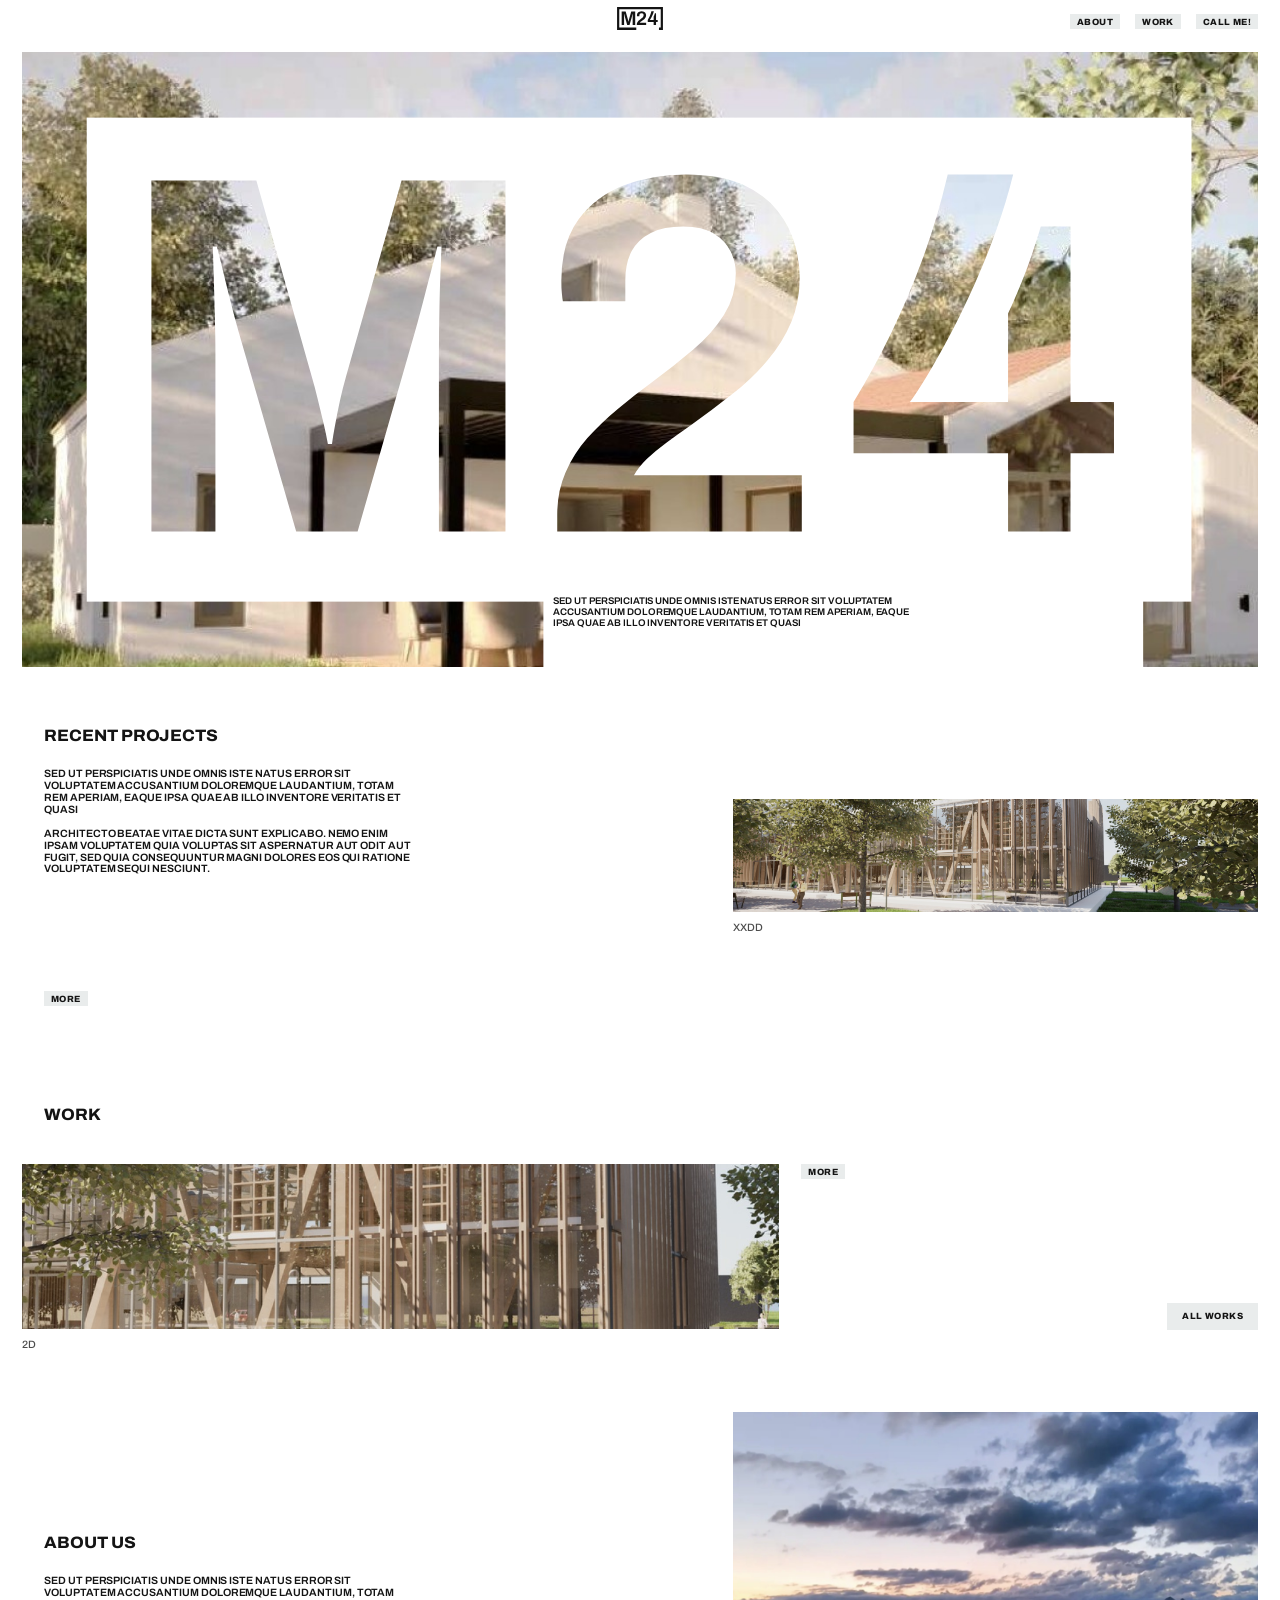
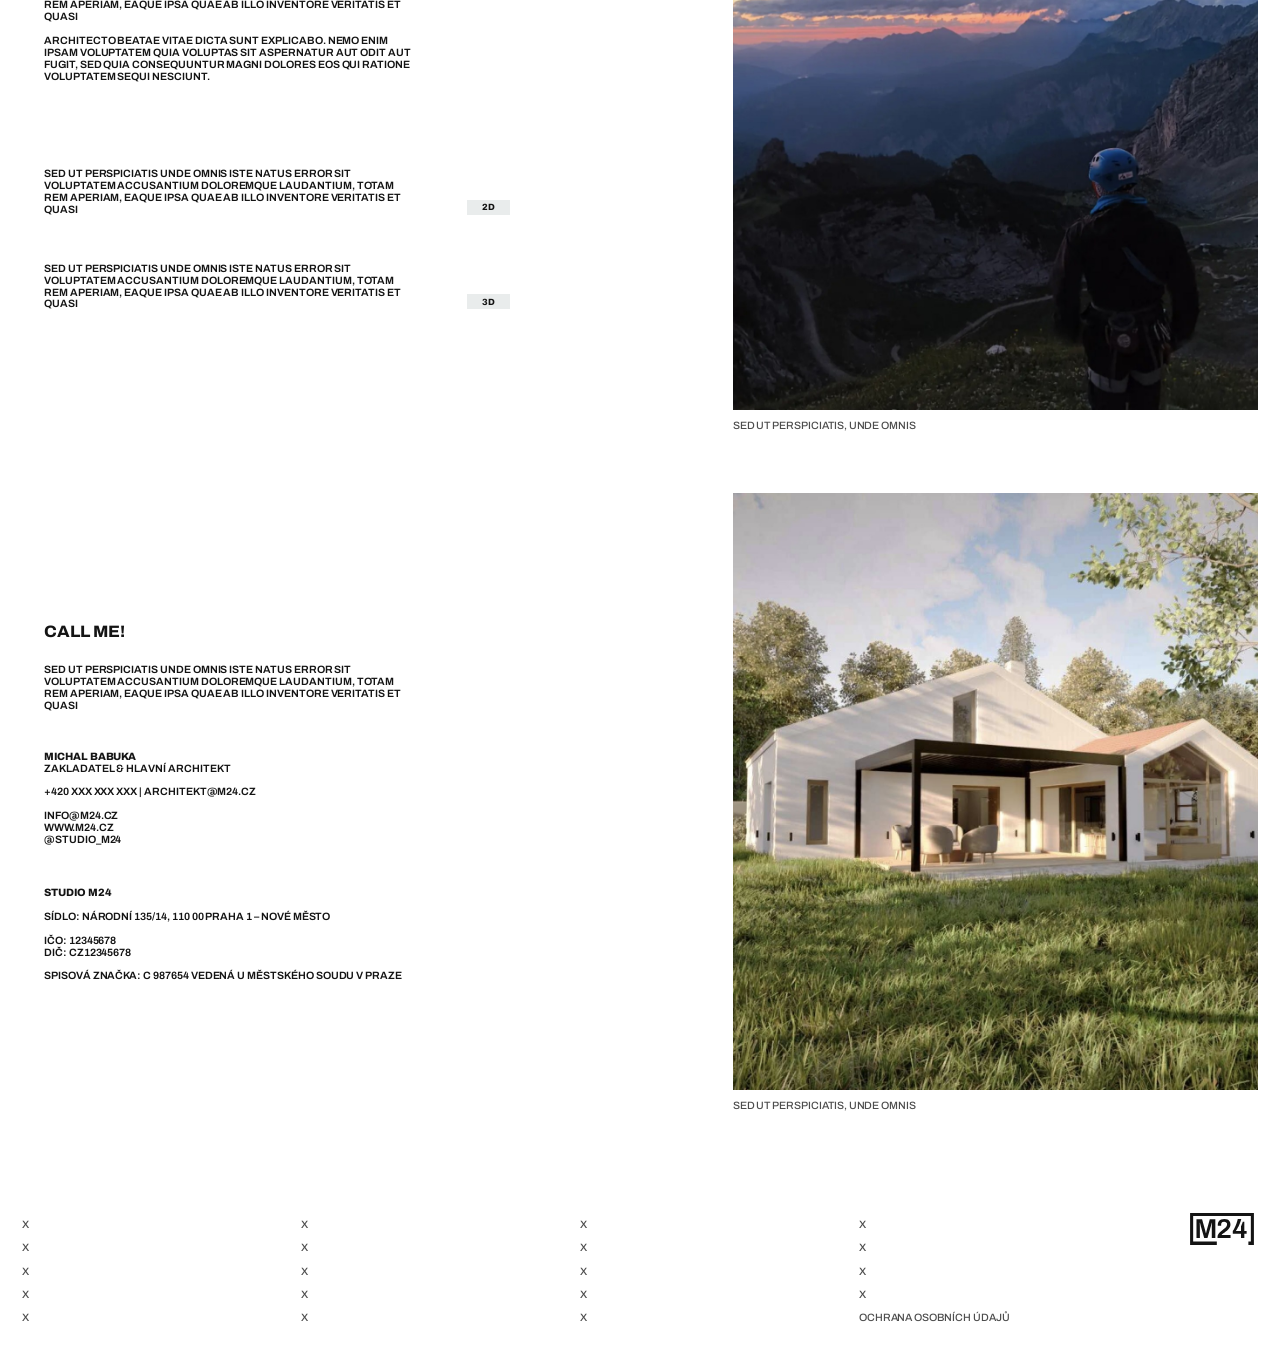
<file: index.html>
<!doctype html>
<html lang="cs">
<head>
  <meta charset="utf-8">
  <meta name="viewport" content="width=device-width, initial-scale=1">
  <title>M24 – architekt Michal Babuka</title>
  <meta name="description" content="Architektonický ateliér M24 – rodinné domy, interiéry a veřejné stavby.">

  <!-- Sdílení na sociálních sítích (adresu webu upravte po spuštění) -->
  <meta property="og:type" content="website">
  <meta property="og:locale" content="cs_CZ">
  <meta property="og:title" content="M24 – architekt Michal Babuka">
  <meta property="og:description" content="Architektonický ateliér M24 – rodinné domy, interiéry a veřejné stavby.">
  <meta property="og:image" content="https://www.m24.cz/obsah/fotky/web/hero.jpg">
  <meta name="twitter:card" content="summary_large_image">

  <link rel="icon" href="img/favicon.svg" type="image/svg+xml">
  <link rel="icon" href="img/favicon-32.png" sizes="32x32" type="image/png">
  <link rel="apple-touch-icon" href="img/apple-touch-icon.png">
  <link rel="manifest" href="site.webmanifest">
  <meta name="theme-color" content="#ffffff">

  <link rel="preload" href="fonts/archivo-latin-wdth-normal.woff2" as="font" type="font/woff2" crossorigin>
  <link rel="preload" href="obsah/obsah.xlsx" as="fetch" crossorigin>
  <link rel="stylesheet" href="css/style.css">
</head>
<body class="page-home">
  <a class="skip-link" href="#obsah">Přeskočit na obsah</a>

  <!-- ============ HLAVIČKA ============ -->
  <header class="site-header">
    <div class="site-header__inner">
      <a class="logo" href="index.html" aria-label="M24 – úvodní stránka">
        <svg class="logo-svg" viewBox="0 0 728 365" width="46" height="23" aria-hidden="true" focusable="false"><path fill="currentColor" d="M0 0H728V365H665V325H693V35H35V325H305V365H0Z"/><path fill="currentColor" d="M73 285V72H136.7L170.2 190.6Q172 196.8 173.9 204.6Q175.8 212.3 177.5 219.5Q179.2 226.6 180.1 231.9H182.6Q183.2 227.2 184.5 220.4Q185.7 213.6 187.4 205.7Q189.1 197.8 191.3 190.3L224.8 72H287.9V285H247.5V177.3Q247.5 163 247.8 148.7Q248.1 134.4 248.6 124.2Q249.1 113.9 249.1 112.1H246.6Q245.9 114.8 243.5 124.2Q241 133.5 238.2 144.3Q235.4 155.2 233.2 163L198.1 285H160.9L125.8 163.3Q123.9 156.8 121.6 147.6Q119.3 138.4 116.9 128.8Q114.6 119.2 112.7 112.1H110.3Q110.6 120.4 110.9 132.1Q111.2 143.7 111.5 155.7Q111.8 167.6 111.8 177.3V285ZM313.2 285V274.8Q313.2 260.8 318.2 249.3Q323.1 237.8 331.5 228.3Q339.9 218.9 350.3 210.3Q360.7 201.8 371.3 194Q384.3 184.4 395.8 174.6Q407.3 164.8 414.4 153.5Q421.6 142.2 421.6 128.2Q421.6 121.7 418.5 115.2Q415.4 108.6 408.4 104.3Q401.4 99.9 389.6 99.9Q377.8 99.9 370 103.8Q362.3 107.7 358.4 114.8Q354.5 122 354.5 132.5V145.3H316.6Q316.3 143.7 316 140.6Q315.7 137.5 315.7 132.9Q315.7 109.9 326.1 95.8Q336.5 81.6 353.7 74.9Q371 68.3 391.1 68.3Q412.2 68.3 425.8 74.5Q439.3 80.7 446.9 90.3Q454.5 99.9 457.4 110.8Q460.4 121.7 460.4 130.7Q460.4 145.6 455.3 157.9Q450.1 170.1 441.1 180.8Q432.1 191.5 419.9 201.3Q407.6 211.1 393.6 221Q386.5 226 379.6 231Q372.8 235.9 367.7 240.9Q362.6 245.9 359.8 250.8H461.6V285ZM580.7 285V237.5H487V206.4Q499.4 186 509.9 164.2Q520.5 142.5 529.2 118.6Q537.9 94.7 544.1 68.3H583.8Q579.8 84.7 573.6 102.1Q567.4 119.5 559.9 136Q552.5 152.4 545 166.5Q537.6 180.7 531.2 191.1Q524.8 201.5 521.1 206.4H580.7V152.7Q583.5 146.8 586.3 140.2Q589.1 133.5 591.7 126.5Q594.4 119.5 596.6 112.8Q598.7 106.2 600.6 99.9H618.6V206.4H645V237.5H618.6V285Z"/></svg>
        <span class="logo__text" aria-hidden="true">M24</span>
      </a>
      <button class="menu-toggle" type="button" aria-expanded="false" aria-controls="menu" aria-label="Menu">
        <span></span><span></span><span></span>
      </button>
      <nav class="nav" id="menu" aria-label="Hlavní menu">
        <a class="btn" href="index.html#about" data-t="menu_about">About</a>
        <a class="btn" href="work.html" data-t="menu_work">Work</a>
        <a class="btn" href="index.html#contact" data-t="menu_kontakt">Call me!</a>
      </nav>
    </div>
  </header>

  <main id="obsah">

    <!-- ============ ÚVOD: fotka prosvítající písmeny M24 ============ -->
    <section class="hero" aria-label="M24">
      <h1 class="visually-hidden">M24 – architekt Michal Babuka</h1>

      <!-- počítač: bílý rámeček s vyříznutými písmeny přes fotku -->
      <div class="hero__wide">
        <img class="hero__img" data-foto="hero" alt="" decoding="async">
        <svg class="hero__mask" viewBox="0 0 1356 675" preserveAspectRatio="none" aria-hidden="true">
          <defs>
            <mask id="hero-mask" maskUnits="userSpaceOnUse" x="0" y="0" width="1356" height="675">
              <rect x="71" y="72" width="1212" height="531" fill="#fff"/>
              <rect x="572" y="602" width="658" height="74" fill="#fff"/>
              <path fill="#000" d="M142 526V141H257.1L317.7 355.4Q321 366.6 324.4 380.6Q327.8 394.7 330.9 407.6Q333.9 420.5 335.6 430H340.1Q341.2 421.6 343.5 409.3Q345.7 396.9 348.8 382.6Q351.9 368.3 355.8 354.8L416.4 141H530.4V526H457.4V331.3Q457.4 305.4 458 279.6Q458.5 253.8 459.4 235.3Q460.2 216.8 460.2 213.4H455.7Q454.6 218.4 450.1 235.3Q445.6 252.1 440.6 271.8Q435.5 291.4 431.6 305.4L368.2 526H300.8L237.4 306Q234 294.2 229.8 277.7Q225.6 261.1 221.4 243.7Q217.2 226.3 213.8 213.4H209.3Q209.9 228.6 210.5 249.6Q211 270.6 211.6 292.2Q212.2 313.9 212.2 331.3V526ZM587.2 526V507.5Q587.2 482.2 596.2 461.5Q605.2 440.7 620.3 423.6Q635.5 406.5 654.3 391Q673.1 375.6 692.2 361.6Q715.7 344.2 736.5 326.5Q757.3 308.8 770.2 288.3Q783.1 267.8 783.1 242.6Q783.1 230.8 777.5 219Q771.9 207.2 759.2 199.4Q746.6 191.5 725.3 191.5Q704 191.5 689.9 198.5Q675.9 205.5 668.9 218.4Q661.9 231.4 661.9 250.4V273.4H593.4Q592.8 270.6 592.3 265Q591.7 259.4 591.7 251Q591.7 209.5 610.5 183.9Q629.3 158.4 660.5 146.3Q691.6 134.3 728.1 134.3Q766.2 134.3 790.7 145.5Q815.1 156.7 828.8 174.1Q842.6 191.5 847.9 211.2Q853.2 230.8 853.2 247.1Q853.2 274 844 296.2Q834.7 318.3 818.4 337.7Q802.2 357.1 780 374.8Q757.8 392.4 732.6 410.4Q719.7 419.4 707.3 428.3Q695 437.3 685.7 446.3Q676.5 455.3 671.4 464.3H855.5V526ZM1081.8 526V440.1H912.3V384Q934.8 347 953.9 307.7Q972.9 268.4 988.7 225.2Q1004.4 182 1015.6 134.3H1087.4Q1080.1 164 1068.9 195.4Q1057.7 226.9 1044.2 256.6Q1030.8 286.4 1017.3 311.9Q1003.8 337.4 992.3 356.2Q980.8 375 974.1 384H1081.8V286.9Q1086.9 276.3 1091.9 264.2Q1097 252.1 1101.8 239.5Q1106.5 226.9 1110.4 214.8Q1114.4 202.7 1117.7 191.5H1150.3V384H1198V440.1H1150.3V526Z"/>
            </mask>
          </defs>
          <rect width="1356" height="675" fill="#fff" mask="url(#hero-mask)"/>
        </svg>
        <p class="hero__text text" data-t="hero_text"></p>
      </div>

      <!-- mobil: logo M24 vyplněné fotkou -->
      <div class="hero__narrow">
        <svg class="hero__logo" viewBox="0 0 728 365" aria-hidden="true">
          <defs>
            <clipPath id="hero-clip">
              <path d="M0 0H728V365H665V325H693V35H35V325H305V365H0Z"/>
              <path d="M73 285V72H136.7L170.2 190.6Q172 196.8 173.9 204.6Q175.8 212.3 177.5 219.5Q179.2 226.6 180.1 231.9H182.6Q183.2 227.2 184.5 220.4Q185.7 213.6 187.4 205.7Q189.1 197.8 191.3 190.3L224.8 72H287.9V285H247.5V177.3Q247.5 163 247.8 148.7Q248.1 134.4 248.6 124.2Q249.1 113.9 249.1 112.1H246.6Q245.9 114.8 243.5 124.2Q241 133.5 238.2 144.3Q235.4 155.2 233.2 163L198.1 285H160.9L125.8 163.3Q123.9 156.8 121.6 147.6Q119.3 138.4 116.9 128.8Q114.6 119.2 112.7 112.1H110.3Q110.6 120.4 110.9 132.1Q111.2 143.7 111.5 155.7Q111.8 167.6 111.8 177.3V285ZM313.2 285V274.8Q313.2 260.8 318.2 249.3Q323.1 237.8 331.5 228.3Q339.9 218.9 350.3 210.3Q360.7 201.8 371.3 194Q384.3 184.4 395.8 174.6Q407.3 164.8 414.4 153.5Q421.6 142.2 421.6 128.2Q421.6 121.7 418.5 115.2Q415.4 108.6 408.4 104.3Q401.4 99.9 389.6 99.9Q377.8 99.9 370 103.8Q362.3 107.7 358.4 114.8Q354.5 122 354.5 132.5V145.3H316.6Q316.3 143.7 316 140.6Q315.7 137.5 315.7 132.9Q315.7 109.9 326.1 95.8Q336.5 81.6 353.7 74.9Q371 68.3 391.1 68.3Q412.2 68.3 425.8 74.5Q439.3 80.7 446.9 90.3Q454.5 99.9 457.4 110.8Q460.4 121.7 460.4 130.7Q460.4 145.6 455.3 157.9Q450.1 170.1 441.1 180.8Q432.1 191.5 419.9 201.3Q407.6 211.1 393.6 221Q386.5 226 379.6 231Q372.8 235.9 367.7 240.9Q362.6 245.9 359.8 250.8H461.6V285ZM580.7 285V237.5H487V206.4Q499.4 186 509.9 164.2Q520.5 142.5 529.2 118.6Q537.9 94.7 544.1 68.3H583.8Q579.8 84.7 573.6 102.1Q567.4 119.5 559.9 136Q552.5 152.4 545 166.5Q537.6 180.7 531.2 191.1Q524.8 201.5 521.1 206.4H580.7V152.7Q583.5 146.8 586.3 140.2Q589.1 133.5 591.7 126.5Q594.4 119.5 596.6 112.8Q598.7 106.2 600.6 99.9H618.6V206.4H645V237.5H618.6V285Z"/>
            </clipPath>
          </defs>
          <image data-foto="hero" width="728" height="365" preserveAspectRatio="xMidYMid slice" clip-path="url(#hero-clip)"/>
        </svg>
        <p class="hero__text text" data-t="hero_text"></p>
      </div>
    </section>

    <!-- ============ RECENT PROJECTS (fotka = „Hlavní projekt“ z Excelu) ============ -->
    <section class="split" id="recent" aria-labelledby="recent-title">
      <div class="split__text">
        <h2 class="title" id="recent-title" data-t="recent_nadpis">Recent projects</h2>
        <div class="split__body" data-odstavce="recent_text"></div>
        <a class="btn split__more" href="#" data-hlavni-odkaz data-t="tlacitko_more">More</a>
      </div>
      <figure class="split__media">
        <a href="#" data-hlavni-odkaz tabindex="-1"><img data-hlavni-foto alt=""></a>
        <figcaption class="caption" data-hlavni-popisek></figcaption>
      </figure>
    </section>

    <!-- ============ WORK (projekty s číslem ve sloupci „Na úvodní stránce“) ============ -->
    <section class="work-list" id="work" aria-labelledby="work-title">
      <h2 class="title work-list__title" id="work-title" data-t="work_nadpis">Work</h2>
      <div class="work-list__items">
        <div class="work-list__rows" data-vypis-uvod></div>
        <a class="btn btn--large work-list__all" href="work.html" data-t="tlacitko_all">All works</a>
      </div>
    </section>

    <!-- ============ ABOUT ============ -->
    <section class="split" id="about" aria-labelledby="about-title">
      <div class="split__text">
        <h2 class="title" id="about-title" data-t="about_nadpis">About us</h2>
        <div class="split__body" data-odstavce="about_text"></div>
        <div class="about-rows">
          <div class="about-row" data-about-radek="2d">
            <p class="text" data-t="about_2d_text"></p>
            <a class="btn" href="#" data-odkaz="about_2d_odkaz" data-t="about_2d_tlacitko">2D</a>
          </div>
          <div class="about-row" data-about-radek="3d">
            <p class="text" data-t="about_3d_text"></p>
            <a class="btn" href="#" data-odkaz="about_3d_odkaz" data-t="about_3d_tlacitko">3D</a>
          </div>
        </div>
      </div>
      <figure class="split__media">
        <img data-foto="about" alt="" loading="lazy" decoding="async">
        <figcaption class="caption" data-t="about_foto_popisek" data-skryt-prazdne></figcaption>
      </figure>
    </section>

    <!-- ============ CALL ME! ============ -->
    <section class="split split--contact" id="contact" aria-labelledby="contact-title">
      <div class="split__text">
        <h2 class="title" id="contact-title">
          <span class="only-wide" data-t="kontakt_nadpis">Call me!</span>
          <span class="only-narrow" data-t="kontakt_nadpis_mobil">Call M24!</span>
        </h2>
        <div class="split__body" data-odstavce="kontakt_text"></div>
        <address class="contact text" data-kontakt></address>
      </div>
      <figure class="split__media">
        <img data-foto="kontakt" alt="" loading="lazy" decoding="async">
        <figcaption class="caption" data-t="kontakt_foto_popisek" data-skryt-prazdne></figcaption>
      </figure>
    </section>

  </main>

  <!-- ============ PATIČKA (texty z listu Patička) ============ -->
  <footer class="site-footer">
    <div class="site-footer__cols" data-paticka></div>
    <a class="site-footer__logo logo" href="index.html" aria-label="M24 – úvodní stránka">
      <svg class="logo-svg" viewBox="0 0 728 365" width="46" height="23" aria-hidden="true" focusable="false"><path fill="currentColor" d="M0 0H728V365H665V325H693V35H35V325H305V365H0Z"/><path fill="currentColor" d="M73 285V72H136.7L170.2 190.6Q172 196.8 173.9 204.6Q175.8 212.3 177.5 219.5Q179.2 226.6 180.1 231.9H182.6Q183.2 227.2 184.5 220.4Q185.7 213.6 187.4 205.7Q189.1 197.8 191.3 190.3L224.8 72H287.9V285H247.5V177.3Q247.5 163 247.8 148.7Q248.1 134.4 248.6 124.2Q249.1 113.9 249.1 112.1H246.6Q245.9 114.8 243.5 124.2Q241 133.5 238.2 144.3Q235.4 155.2 233.2 163L198.1 285H160.9L125.8 163.3Q123.9 156.8 121.6 147.6Q119.3 138.4 116.9 128.8Q114.6 119.2 112.7 112.1H110.3Q110.6 120.4 110.9 132.1Q111.2 143.7 111.5 155.7Q111.8 167.6 111.8 177.3V285ZM313.2 285V274.8Q313.2 260.8 318.2 249.3Q323.1 237.8 331.5 228.3Q339.9 218.9 350.3 210.3Q360.7 201.8 371.3 194Q384.3 184.4 395.8 174.6Q407.3 164.8 414.4 153.5Q421.6 142.2 421.6 128.2Q421.6 121.7 418.5 115.2Q415.4 108.6 408.4 104.3Q401.4 99.9 389.6 99.9Q377.8 99.9 370 103.8Q362.3 107.7 358.4 114.8Q354.5 122 354.5 132.5V145.3H316.6Q316.3 143.7 316 140.6Q315.7 137.5 315.7 132.9Q315.7 109.9 326.1 95.8Q336.5 81.6 353.7 74.9Q371 68.3 391.1 68.3Q412.2 68.3 425.8 74.5Q439.3 80.7 446.9 90.3Q454.5 99.9 457.4 110.8Q460.4 121.7 460.4 130.7Q460.4 145.6 455.3 157.9Q450.1 170.1 441.1 180.8Q432.1 191.5 419.9 201.3Q407.6 211.1 393.6 221Q386.5 226 379.6 231Q372.8 235.9 367.7 240.9Q362.6 245.9 359.8 250.8H461.6V285ZM580.7 285V237.5H487V206.4Q499.4 186 509.9 164.2Q520.5 142.5 529.2 118.6Q537.9 94.7 544.1 68.3H583.8Q579.8 84.7 573.6 102.1Q567.4 119.5 559.9 136Q552.5 152.4 545 166.5Q537.6 180.7 531.2 191.1Q524.8 201.5 521.1 206.4H580.7V152.7Q583.5 146.8 586.3 140.2Q589.1 133.5 591.7 126.5Q594.4 119.5 596.6 112.8Q598.7 106.2 600.6 99.9H618.6V206.4H645V237.5H618.6V285Z"/></svg>
    </a>
  </footer>

  <script src="js/xlsx-ctecka.js" defer></script>
  <script src="js/obsah.js" defer></script>
  <script src="js/web.js" defer></script>
</body>
</html>
</file>
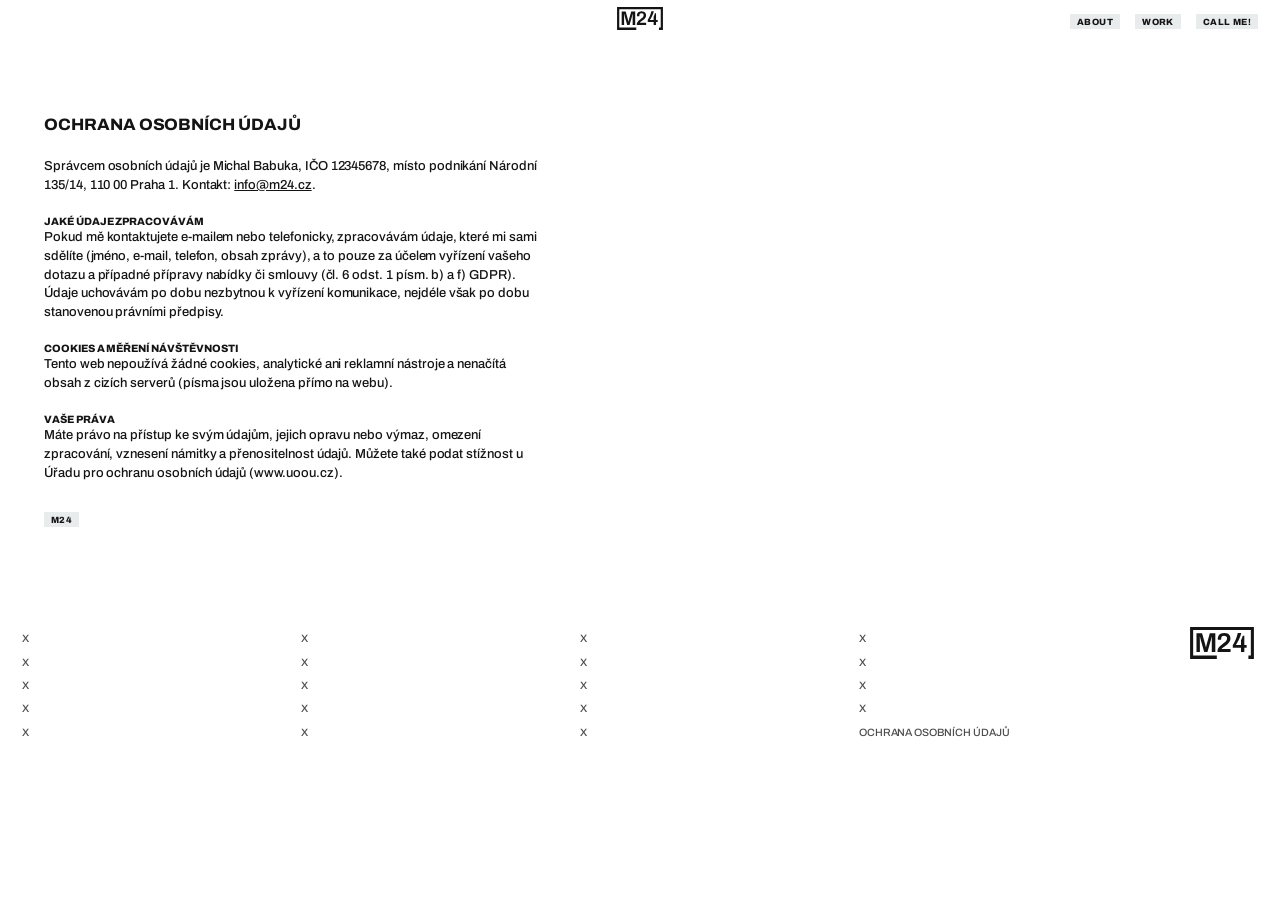
<file: ochrana-osobnich-udaju.html>
<!doctype html>
<html lang="cs">
<head>
  <meta charset="utf-8">
  <meta name="viewport" content="width=device-width, initial-scale=1">
  <title>Ochrana osobních údajů – M24 – architekt Michal Babuka</title>
  <meta name="description" content="Informace o zpracování osobních údajů.">

  <!-- Sdílení na sociálních sítích (adresu webu upravte po spuštění) -->
  <meta property="og:type" content="website">
  <meta property="og:locale" content="cs_CZ">
  <meta property="og:title" content="Ochrana osobních údajů – M24 – architekt Michal Babuka">
  <meta property="og:description" content="Informace o zpracování osobních údajů.">
  <meta property="og:image" content="https://www.m24.cz/obsah/fotky/web/hero.jpg">
  <meta name="twitter:card" content="summary_large_image">

  <link rel="icon" href="img/favicon.svg" type="image/svg+xml">
  <link rel="icon" href="img/favicon-32.png" sizes="32x32" type="image/png">
  <link rel="apple-touch-icon" href="img/apple-touch-icon.png">
  <link rel="manifest" href="site.webmanifest">
  <meta name="theme-color" content="#ffffff">

  <link rel="preload" href="fonts/archivo-latin-wdth-normal.woff2" as="font" type="font/woff2" crossorigin>
  <link rel="preload" href="obsah/obsah.xlsx" as="fetch" crossorigin>
  <link rel="stylesheet" href="css/style.css">
</head>
<body class="page-legal">
  <a class="skip-link" href="#obsah">Přeskočit na obsah</a>

  <!-- ============ HLAVIČKA ============ -->
  <header class="site-header">
    <div class="site-header__inner">
      <a class="logo" href="index.html" aria-label="M24 – úvodní stránka">
        <svg class="logo-svg" viewBox="0 0 728 365" width="46" height="23" aria-hidden="true" focusable="false"><path fill="currentColor" d="M0 0H728V365H665V325H693V35H35V325H305V365H0Z"/><path fill="currentColor" d="M73 285V72H136.7L170.2 190.6Q172 196.8 173.9 204.6Q175.8 212.3 177.5 219.5Q179.2 226.6 180.1 231.9H182.6Q183.2 227.2 184.5 220.4Q185.7 213.6 187.4 205.7Q189.1 197.8 191.3 190.3L224.8 72H287.9V285H247.5V177.3Q247.5 163 247.8 148.7Q248.1 134.4 248.6 124.2Q249.1 113.9 249.1 112.1H246.6Q245.9 114.8 243.5 124.2Q241 133.5 238.2 144.3Q235.4 155.2 233.2 163L198.1 285H160.9L125.8 163.3Q123.9 156.8 121.6 147.6Q119.3 138.4 116.9 128.8Q114.6 119.2 112.7 112.1H110.3Q110.6 120.4 110.9 132.1Q111.2 143.7 111.5 155.7Q111.8 167.6 111.8 177.3V285ZM313.2 285V274.8Q313.2 260.8 318.2 249.3Q323.1 237.8 331.5 228.3Q339.9 218.9 350.3 210.3Q360.7 201.8 371.3 194Q384.3 184.4 395.8 174.6Q407.3 164.8 414.4 153.5Q421.6 142.2 421.6 128.2Q421.6 121.7 418.5 115.2Q415.4 108.6 408.4 104.3Q401.4 99.9 389.6 99.9Q377.8 99.9 370 103.8Q362.3 107.7 358.4 114.8Q354.5 122 354.5 132.5V145.3H316.6Q316.3 143.7 316 140.6Q315.7 137.5 315.7 132.9Q315.7 109.9 326.1 95.8Q336.5 81.6 353.7 74.9Q371 68.3 391.1 68.3Q412.2 68.3 425.8 74.5Q439.3 80.7 446.9 90.3Q454.5 99.9 457.4 110.8Q460.4 121.7 460.4 130.7Q460.4 145.6 455.3 157.9Q450.1 170.1 441.1 180.8Q432.1 191.5 419.9 201.3Q407.6 211.1 393.6 221Q386.5 226 379.6 231Q372.8 235.9 367.7 240.9Q362.6 245.9 359.8 250.8H461.6V285ZM580.7 285V237.5H487V206.4Q499.4 186 509.9 164.2Q520.5 142.5 529.2 118.6Q537.9 94.7 544.1 68.3H583.8Q579.8 84.7 573.6 102.1Q567.4 119.5 559.9 136Q552.5 152.4 545 166.5Q537.6 180.7 531.2 191.1Q524.8 201.5 521.1 206.4H580.7V152.7Q583.5 146.8 586.3 140.2Q589.1 133.5 591.7 126.5Q594.4 119.5 596.6 112.8Q598.7 106.2 600.6 99.9H618.6V206.4H645V237.5H618.6V285Z"/></svg>
        <span class="logo__text" aria-hidden="true">M24</span>
      </a>
      <button class="menu-toggle" type="button" aria-expanded="false" aria-controls="menu" aria-label="Menu">
        <span></span><span></span><span></span>
      </button>
      <nav class="nav" id="menu" aria-label="Hlavní menu">
        <a class="btn" href="index.html#about" data-t="menu_about">About</a>
        <a class="btn" href="work.html" data-t="menu_work">Work</a>
        <a class="btn" href="index.html#contact" data-t="menu_kontakt">Call me!</a>
      </nav>
    </div>
  </header>

  <main id="obsah">

    <!-- Vzorový text – před spuštěním zkontrolujte a upravte podle skutečnosti. -->
    <section class="simple legal">
      <h1 class="title">Ochrana osobních údajů</h1>

      <p class="text">Správcem osobních údajů je Michal Babuka, IČO 12345678, místo podnikání Národní 135/14, 110 00 Praha 1. Kontakt: <a href="mailto:info@m24.cz">info@m24.cz</a>.</p>

      <h2 class="subtitle">Jaké údaje zpracovávám</h2>
      <p class="text">Pokud mě kontaktujete e-mailem nebo telefonicky, zpracovávám údaje, které mi sami sdělíte (jméno, e-mail, telefon, obsah zprávy), a to pouze za účelem vyřízení vašeho dotazu a případné přípravy nabídky či smlouvy (čl. 6 odst. 1 písm. b) a f) GDPR). Údaje uchovávám po dobu nezbytnou k vyřízení komunikace, nejdéle však po dobu stanovenou právními předpisy.</p>

      <h2 class="subtitle">Cookies a měření návštěvnosti</h2>
      <p class="text">Tento web nepoužívá žádné cookies, analytické ani reklamní nástroje a nenačítá obsah z cizích serverů (písma jsou uložena přímo na webu).</p>

      <h2 class="subtitle">Vaše práva</h2>
      <p class="text">Máte právo na přístup ke svým údajům, jejich opravu nebo výmaz, omezení zpracování, vznesení námitky a přenositelnost údajů. Můžete také podat stížnost u Úřadu pro ochranu osobních údajů (www.uoou.cz).</p>

      <p><a class="btn" href="index.html">M24</a></p>
    </section>

  </main>

  <!-- ============ PATIČKA (texty z listu Patička) ============ -->
  <footer class="site-footer">
    <div class="site-footer__cols" data-paticka></div>
    <a class="site-footer__logo logo" href="index.html" aria-label="M24 – úvodní stránka">
      <svg class="logo-svg" viewBox="0 0 728 365" width="46" height="23" aria-hidden="true" focusable="false"><path fill="currentColor" d="M0 0H728V365H665V325H693V35H35V325H305V365H0Z"/><path fill="currentColor" d="M73 285V72H136.7L170.2 190.6Q172 196.8 173.9 204.6Q175.8 212.3 177.5 219.5Q179.2 226.6 180.1 231.9H182.6Q183.2 227.2 184.5 220.4Q185.7 213.6 187.4 205.7Q189.1 197.8 191.3 190.3L224.8 72H287.9V285H247.5V177.3Q247.5 163 247.8 148.7Q248.1 134.4 248.6 124.2Q249.1 113.9 249.1 112.1H246.6Q245.9 114.8 243.5 124.2Q241 133.5 238.2 144.3Q235.4 155.2 233.2 163L198.1 285H160.9L125.8 163.3Q123.9 156.8 121.6 147.6Q119.3 138.4 116.9 128.8Q114.6 119.2 112.7 112.1H110.3Q110.6 120.4 110.9 132.1Q111.2 143.7 111.5 155.7Q111.8 167.6 111.8 177.3V285ZM313.2 285V274.8Q313.2 260.8 318.2 249.3Q323.1 237.8 331.5 228.3Q339.9 218.9 350.3 210.3Q360.7 201.8 371.3 194Q384.3 184.4 395.8 174.6Q407.3 164.8 414.4 153.5Q421.6 142.2 421.6 128.2Q421.6 121.7 418.5 115.2Q415.4 108.6 408.4 104.3Q401.4 99.9 389.6 99.9Q377.8 99.9 370 103.8Q362.3 107.7 358.4 114.8Q354.5 122 354.5 132.5V145.3H316.6Q316.3 143.7 316 140.6Q315.7 137.5 315.7 132.9Q315.7 109.9 326.1 95.8Q336.5 81.6 353.7 74.9Q371 68.3 391.1 68.3Q412.2 68.3 425.8 74.5Q439.3 80.7 446.9 90.3Q454.5 99.9 457.4 110.8Q460.4 121.7 460.4 130.7Q460.4 145.6 455.3 157.9Q450.1 170.1 441.1 180.8Q432.1 191.5 419.9 201.3Q407.6 211.1 393.6 221Q386.5 226 379.6 231Q372.8 235.9 367.7 240.9Q362.6 245.9 359.8 250.8H461.6V285ZM580.7 285V237.5H487V206.4Q499.4 186 509.9 164.2Q520.5 142.5 529.2 118.6Q537.9 94.7 544.1 68.3H583.8Q579.8 84.7 573.6 102.1Q567.4 119.5 559.9 136Q552.5 152.4 545 166.5Q537.6 180.7 531.2 191.1Q524.8 201.5 521.1 206.4H580.7V152.7Q583.5 146.8 586.3 140.2Q589.1 133.5 591.7 126.5Q594.4 119.5 596.6 112.8Q598.7 106.2 600.6 99.9H618.6V206.4H645V237.5H618.6V285Z"/></svg>
    </a>
  </footer>

  <script src="js/xlsx-ctecka.js" defer></script>
  <script src="js/obsah.js" defer></script>
  <script src="js/web.js" defer></script>
</body>
</html>
</file>
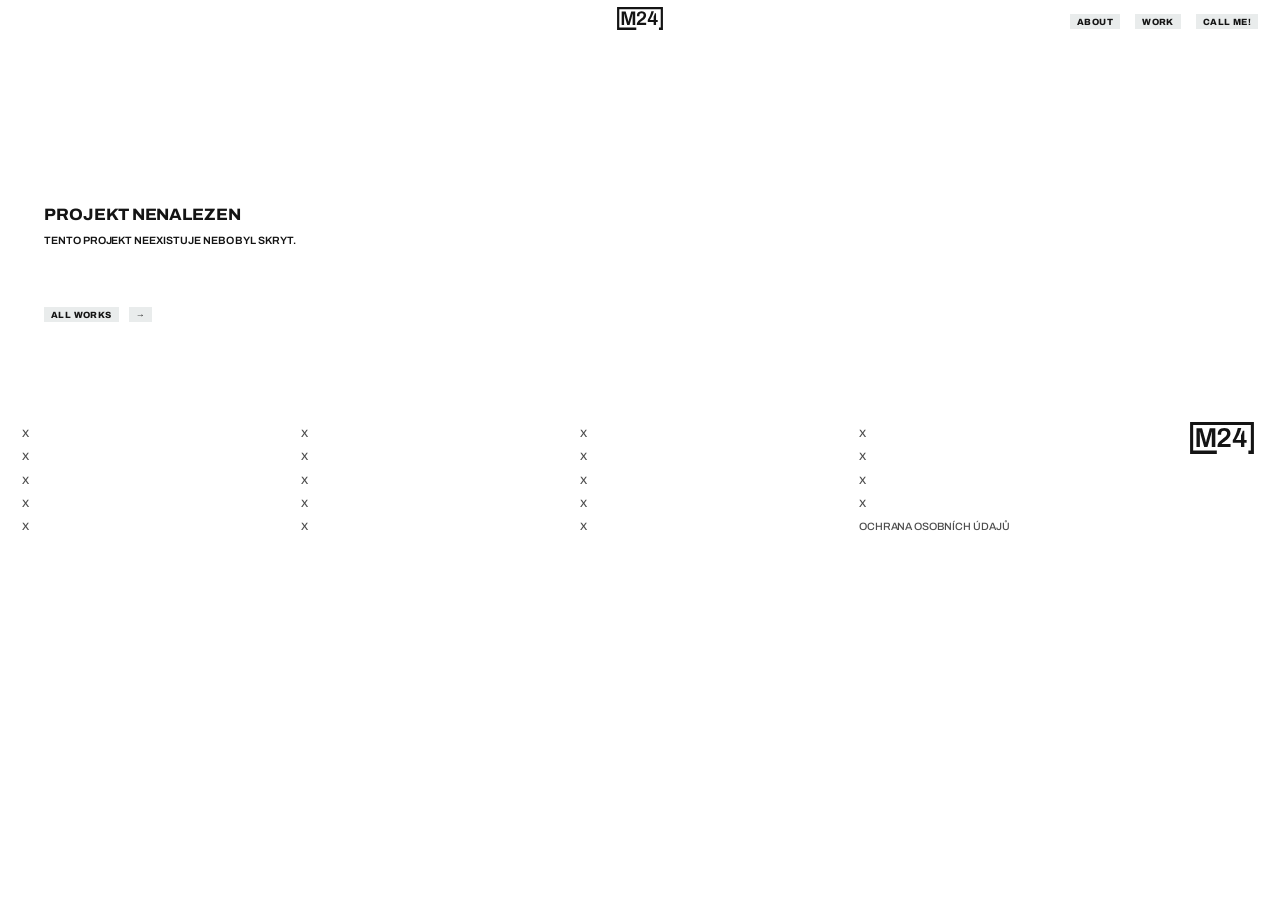
<file: projekt.html>
<!doctype html>
<html lang="cs">
<head>
  <meta charset="utf-8">
  <meta name="viewport" content="width=device-width, initial-scale=1">
  <title>Projekt – M24 – architekt Michal Babuka</title>
  <meta name="description" content="Architektonický ateliér M24 – rodinné domy, interiéry a veřejné stavby.">

  <!-- Sdílení na sociálních sítích (adresu webu upravte po spuštění) -->
  <meta property="og:type" content="website">
  <meta property="og:locale" content="cs_CZ">
  <meta property="og:title" content="Projekt – M24 – architekt Michal Babuka">
  <meta property="og:description" content="Architektonický ateliér M24 – rodinné domy, interiéry a veřejné stavby.">
  <meta property="og:image" content="https://www.m24.cz/obsah/fotky/web/hero.jpg">
  <meta name="twitter:card" content="summary_large_image">

  <link rel="icon" href="img/favicon.svg" type="image/svg+xml">
  <link rel="icon" href="img/favicon-32.png" sizes="32x32" type="image/png">
  <link rel="apple-touch-icon" href="img/apple-touch-icon.png">
  <link rel="manifest" href="site.webmanifest">
  <meta name="theme-color" content="#ffffff">

  <link rel="preload" href="fonts/archivo-latin-wdth-normal.woff2" as="font" type="font/woff2" crossorigin>
  <link rel="preload" href="obsah/obsah.xlsx" as="fetch" crossorigin>
  <link rel="stylesheet" href="css/style.css">
</head>
<body class="page-project">
  <a class="skip-link" href="#obsah">Přeskočit na obsah</a>

  <!-- ============ HLAVIČKA ============ -->
  <header class="site-header">
    <div class="site-header__inner">
      <span class="site-header__page" aria-hidden="true" data-t="work_nadpis">Work</span>
      <a class="logo" href="index.html" aria-label="M24 – úvodní stránka">
        <svg class="logo-svg" viewBox="0 0 728 365" width="46" height="23" aria-hidden="true" focusable="false"><path fill="currentColor" d="M0 0H728V365H665V325H693V35H35V325H305V365H0Z"/><path fill="currentColor" d="M73 285V72H136.7L170.2 190.6Q172 196.8 173.9 204.6Q175.8 212.3 177.5 219.5Q179.2 226.6 180.1 231.9H182.6Q183.2 227.2 184.5 220.4Q185.7 213.6 187.4 205.7Q189.1 197.8 191.3 190.3L224.8 72H287.9V285H247.5V177.3Q247.5 163 247.8 148.7Q248.1 134.4 248.6 124.2Q249.1 113.9 249.1 112.1H246.6Q245.9 114.8 243.5 124.2Q241 133.5 238.2 144.3Q235.4 155.2 233.2 163L198.1 285H160.9L125.8 163.3Q123.9 156.8 121.6 147.6Q119.3 138.4 116.9 128.8Q114.6 119.2 112.7 112.1H110.3Q110.6 120.4 110.9 132.1Q111.2 143.7 111.5 155.7Q111.8 167.6 111.8 177.3V285ZM313.2 285V274.8Q313.2 260.8 318.2 249.3Q323.1 237.8 331.5 228.3Q339.9 218.9 350.3 210.3Q360.7 201.8 371.3 194Q384.3 184.4 395.8 174.6Q407.3 164.8 414.4 153.5Q421.6 142.2 421.6 128.2Q421.6 121.7 418.5 115.2Q415.4 108.6 408.4 104.3Q401.4 99.9 389.6 99.9Q377.8 99.9 370 103.8Q362.3 107.7 358.4 114.8Q354.5 122 354.5 132.5V145.3H316.6Q316.3 143.7 316 140.6Q315.7 137.5 315.7 132.9Q315.7 109.9 326.1 95.8Q336.5 81.6 353.7 74.9Q371 68.3 391.1 68.3Q412.2 68.3 425.8 74.5Q439.3 80.7 446.9 90.3Q454.5 99.9 457.4 110.8Q460.4 121.7 460.4 130.7Q460.4 145.6 455.3 157.9Q450.1 170.1 441.1 180.8Q432.1 191.5 419.9 201.3Q407.6 211.1 393.6 221Q386.5 226 379.6 231Q372.8 235.9 367.7 240.9Q362.6 245.9 359.8 250.8H461.6V285ZM580.7 285V237.5H487V206.4Q499.4 186 509.9 164.2Q520.5 142.5 529.2 118.6Q537.9 94.7 544.1 68.3H583.8Q579.8 84.7 573.6 102.1Q567.4 119.5 559.9 136Q552.5 152.4 545 166.5Q537.6 180.7 531.2 191.1Q524.8 201.5 521.1 206.4H580.7V152.7Q583.5 146.8 586.3 140.2Q589.1 133.5 591.7 126.5Q594.4 119.5 596.6 112.8Q598.7 106.2 600.6 99.9H618.6V206.4H645V237.5H618.6V285Z"/></svg>
        <span class="logo__text" aria-hidden="true">M24</span>
      </a>
      <button class="menu-toggle" type="button" aria-expanded="false" aria-controls="menu" aria-label="Menu">
        <span></span><span></span><span></span>
      </button>
      <nav class="nav" id="menu" aria-label="Hlavní menu">
        <a class="btn" href="index.html#about" data-t="menu_about">About</a>
        <a class="btn" href="work.html" data-t="menu_work">Work</a>
        <a class="btn" href="index.html#contact" data-t="menu_kontakt">Call me!</a>
      </nav>
    </div>
  </header>

  <main id="obsah">

    <!-- ============ DETAIL PROJEKTU (projekt.html?p=nazev-slozky) ============ -->
    <article class="split split--project" data-projekt>
      <div class="split__text project__text">
        <h1 class="title" data-projekt-nazev></h1>
        <p class="caption project__meta" data-projekt-meta></p>
        <div class="split__body" data-projekt-text></div>
        <div class="project__nav">
          <a class="btn" href="work.html" data-t="tlacitko_all">All works</a>
          <a class="btn" href="#" rel="next" data-projekt-dalsi aria-label="Další projekt">→</a>
        </div>
      </div>
      <div class="split__media project__gallery" data-projekt-fotky></div>
    </article>

  </main>

  <!-- ============ PATIČKA (texty z listu Patička) ============ -->
  <footer class="site-footer">
    <div class="site-footer__cols" data-paticka></div>
    <a class="site-footer__logo logo" href="index.html" aria-label="M24 – úvodní stránka">
      <svg class="logo-svg" viewBox="0 0 728 365" width="46" height="23" aria-hidden="true" focusable="false"><path fill="currentColor" d="M0 0H728V365H665V325H693V35H35V325H305V365H0Z"/><path fill="currentColor" d="M73 285V72H136.7L170.2 190.6Q172 196.8 173.9 204.6Q175.8 212.3 177.5 219.5Q179.2 226.6 180.1 231.9H182.6Q183.2 227.2 184.5 220.4Q185.7 213.6 187.4 205.7Q189.1 197.8 191.3 190.3L224.8 72H287.9V285H247.5V177.3Q247.5 163 247.8 148.7Q248.1 134.4 248.6 124.2Q249.1 113.9 249.1 112.1H246.6Q245.9 114.8 243.5 124.2Q241 133.5 238.2 144.3Q235.4 155.2 233.2 163L198.1 285H160.9L125.8 163.3Q123.9 156.8 121.6 147.6Q119.3 138.4 116.9 128.8Q114.6 119.2 112.7 112.1H110.3Q110.6 120.4 110.9 132.1Q111.2 143.7 111.5 155.7Q111.8 167.6 111.8 177.3V285ZM313.2 285V274.8Q313.2 260.8 318.2 249.3Q323.1 237.8 331.5 228.3Q339.9 218.9 350.3 210.3Q360.7 201.8 371.3 194Q384.3 184.4 395.8 174.6Q407.3 164.8 414.4 153.5Q421.6 142.2 421.6 128.2Q421.6 121.7 418.5 115.2Q415.4 108.6 408.4 104.3Q401.4 99.9 389.6 99.9Q377.8 99.9 370 103.8Q362.3 107.7 358.4 114.8Q354.5 122 354.5 132.5V145.3H316.6Q316.3 143.7 316 140.6Q315.7 137.5 315.7 132.9Q315.7 109.9 326.1 95.8Q336.5 81.6 353.7 74.9Q371 68.3 391.1 68.3Q412.2 68.3 425.8 74.5Q439.3 80.7 446.9 90.3Q454.5 99.9 457.4 110.8Q460.4 121.7 460.4 130.7Q460.4 145.6 455.3 157.9Q450.1 170.1 441.1 180.8Q432.1 191.5 419.9 201.3Q407.6 211.1 393.6 221Q386.5 226 379.6 231Q372.8 235.9 367.7 240.9Q362.6 245.9 359.8 250.8H461.6V285ZM580.7 285V237.5H487V206.4Q499.4 186 509.9 164.2Q520.5 142.5 529.2 118.6Q537.9 94.7 544.1 68.3H583.8Q579.8 84.7 573.6 102.1Q567.4 119.5 559.9 136Q552.5 152.4 545 166.5Q537.6 180.7 531.2 191.1Q524.8 201.5 521.1 206.4H580.7V152.7Q583.5 146.8 586.3 140.2Q589.1 133.5 591.7 126.5Q594.4 119.5 596.6 112.8Q598.7 106.2 600.6 99.9H618.6V206.4H645V237.5H618.6V285Z"/></svg>
    </a>
  </footer>

  <script src="js/xlsx-ctecka.js" defer></script>
  <script src="js/obsah.js" defer></script>
  <script src="js/web.js" defer></script>
</body>
</html>
</file>
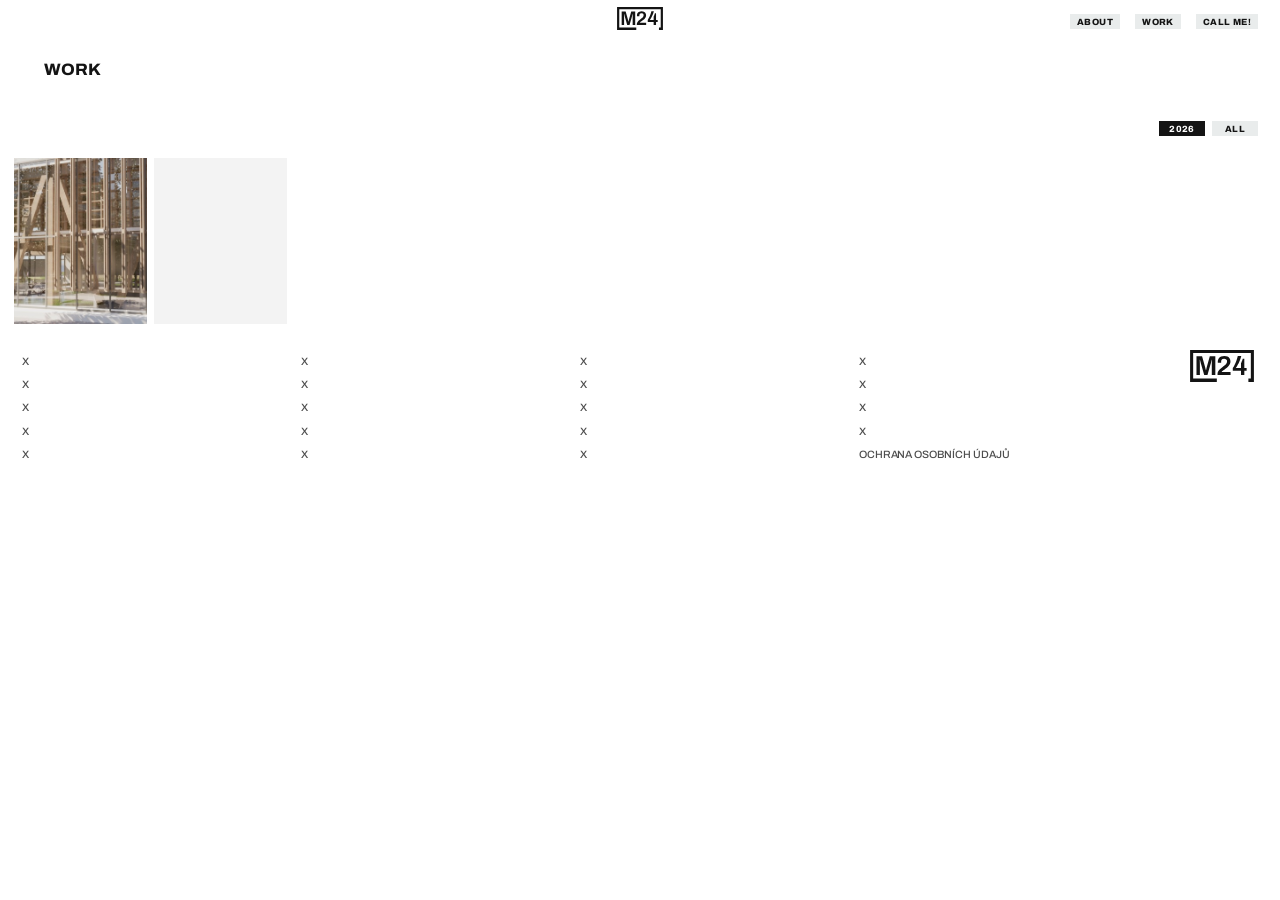
<file: work.html>
<!doctype html>
<html lang="cs">
<head>
  <meta charset="utf-8">
  <meta name="viewport" content="width=device-width, initial-scale=1">
  <title>Work – M24 – architekt Michal Babuka</title>
  <meta name="description" content="Přehled projektů ateliéru M24.">

  <!-- Sdílení na sociálních sítích (adresu webu upravte po spuštění) -->
  <meta property="og:type" content="website">
  <meta property="og:locale" content="cs_CZ">
  <meta property="og:title" content="Work – M24 – architekt Michal Babuka">
  <meta property="og:description" content="Přehled projektů ateliéru M24.">
  <meta property="og:image" content="https://www.m24.cz/obsah/fotky/web/hero.jpg">
  <meta name="twitter:card" content="summary_large_image">

  <link rel="icon" href="img/favicon.svg" type="image/svg+xml">
  <link rel="icon" href="img/favicon-32.png" sizes="32x32" type="image/png">
  <link rel="apple-touch-icon" href="img/apple-touch-icon.png">
  <link rel="manifest" href="site.webmanifest">
  <meta name="theme-color" content="#ffffff">

  <link rel="preload" href="fonts/archivo-latin-wdth-normal.woff2" as="font" type="font/woff2" crossorigin>
  <link rel="preload" href="obsah/obsah.xlsx" as="fetch" crossorigin>
  <link rel="stylesheet" href="css/style.css">
</head>
<body class="page-work">
  <a class="skip-link" href="#obsah">Přeskočit na obsah</a>

  <!-- ============ HLAVIČKA ============ -->
  <header class="site-header">
    <div class="site-header__inner">
      <span class="site-header__page" aria-hidden="true" data-t="work_nadpis">Work</span>
      <a class="logo" href="index.html" aria-label="M24 – úvodní stránka">
        <svg class="logo-svg" viewBox="0 0 728 365" width="46" height="23" aria-hidden="true" focusable="false"><path fill="currentColor" d="M0 0H728V365H665V325H693V35H35V325H305V365H0Z"/><path fill="currentColor" d="M73 285V72H136.7L170.2 190.6Q172 196.8 173.9 204.6Q175.8 212.3 177.5 219.5Q179.2 226.6 180.1 231.9H182.6Q183.2 227.2 184.5 220.4Q185.7 213.6 187.4 205.7Q189.1 197.8 191.3 190.3L224.8 72H287.9V285H247.5V177.3Q247.5 163 247.8 148.7Q248.1 134.4 248.6 124.2Q249.1 113.9 249.1 112.1H246.6Q245.9 114.8 243.5 124.2Q241 133.5 238.2 144.3Q235.4 155.2 233.2 163L198.1 285H160.9L125.8 163.3Q123.9 156.8 121.6 147.6Q119.3 138.4 116.9 128.8Q114.6 119.2 112.7 112.1H110.3Q110.6 120.4 110.9 132.1Q111.2 143.7 111.5 155.7Q111.8 167.6 111.8 177.3V285ZM313.2 285V274.8Q313.2 260.8 318.2 249.3Q323.1 237.8 331.5 228.3Q339.9 218.9 350.3 210.3Q360.7 201.8 371.3 194Q384.3 184.4 395.8 174.6Q407.3 164.8 414.4 153.5Q421.6 142.2 421.6 128.2Q421.6 121.7 418.5 115.2Q415.4 108.6 408.4 104.3Q401.4 99.9 389.6 99.9Q377.8 99.9 370 103.8Q362.3 107.7 358.4 114.8Q354.5 122 354.5 132.5V145.3H316.6Q316.3 143.7 316 140.6Q315.7 137.5 315.7 132.9Q315.7 109.9 326.1 95.8Q336.5 81.6 353.7 74.9Q371 68.3 391.1 68.3Q412.2 68.3 425.8 74.5Q439.3 80.7 446.9 90.3Q454.5 99.9 457.4 110.8Q460.4 121.7 460.4 130.7Q460.4 145.6 455.3 157.9Q450.1 170.1 441.1 180.8Q432.1 191.5 419.9 201.3Q407.6 211.1 393.6 221Q386.5 226 379.6 231Q372.8 235.9 367.7 240.9Q362.6 245.9 359.8 250.8H461.6V285ZM580.7 285V237.5H487V206.4Q499.4 186 509.9 164.2Q520.5 142.5 529.2 118.6Q537.9 94.7 544.1 68.3H583.8Q579.8 84.7 573.6 102.1Q567.4 119.5 559.9 136Q552.5 152.4 545 166.5Q537.6 180.7 531.2 191.1Q524.8 201.5 521.1 206.4H580.7V152.7Q583.5 146.8 586.3 140.2Q589.1 133.5 591.7 126.5Q594.4 119.5 596.6 112.8Q598.7 106.2 600.6 99.9H618.6V206.4H645V237.5H618.6V285Z"/></svg>
        <span class="logo__text" aria-hidden="true">M24</span>
      </a>
      <button class="menu-toggle" type="button" aria-expanded="false" aria-controls="menu" aria-label="Menu">
        <span></span><span></span><span></span>
      </button>
      <nav class="nav" id="menu" aria-label="Hlavní menu">
        <a class="btn" href="index.html#about" data-t="menu_about">About</a>
        <a class="btn" href="work.html" data-t="menu_work">Work</a>
        <a class="btn" href="index.html#contact" data-t="menu_kontakt">Call me!</a>
      </nav>
    </div>
  </header>

  <main id="obsah">

    <!-- ============ PŘEHLED PRACÍ (mřížku a filtr skládá js/web.js z listu Projekty) ============ -->
    <section class="work" aria-labelledby="work-title">
      <div class="work__head">
        <h1 class="title" id="work-title" data-t="work_nadpis">Work</h1>
        <div class="filters" role="group" aria-label="Filtrovat podle roku" data-filtry></div>
      </div>
      <ul class="grid" data-mrizka></ul>
    </section>

  </main>

  <!-- ============ PATIČKA (texty z listu Patička) ============ -->
  <footer class="site-footer">
    <div class="site-footer__cols" data-paticka></div>
    <a class="site-footer__logo logo" href="index.html" aria-label="M24 – úvodní stránka">
      <svg class="logo-svg" viewBox="0 0 728 365" width="46" height="23" aria-hidden="true" focusable="false"><path fill="currentColor" d="M0 0H728V365H665V325H693V35H35V325H305V365H0Z"/><path fill="currentColor" d="M73 285V72H136.7L170.2 190.6Q172 196.8 173.9 204.6Q175.8 212.3 177.5 219.5Q179.2 226.6 180.1 231.9H182.6Q183.2 227.2 184.5 220.4Q185.7 213.6 187.4 205.7Q189.1 197.8 191.3 190.3L224.8 72H287.9V285H247.5V177.3Q247.5 163 247.8 148.7Q248.1 134.4 248.6 124.2Q249.1 113.9 249.1 112.1H246.6Q245.9 114.8 243.5 124.2Q241 133.5 238.2 144.3Q235.4 155.2 233.2 163L198.1 285H160.9L125.8 163.3Q123.9 156.8 121.6 147.6Q119.3 138.4 116.9 128.8Q114.6 119.2 112.7 112.1H110.3Q110.6 120.4 110.9 132.1Q111.2 143.7 111.5 155.7Q111.8 167.6 111.8 177.3V285ZM313.2 285V274.8Q313.2 260.8 318.2 249.3Q323.1 237.8 331.5 228.3Q339.9 218.9 350.3 210.3Q360.7 201.8 371.3 194Q384.3 184.4 395.8 174.6Q407.3 164.8 414.4 153.5Q421.6 142.2 421.6 128.2Q421.6 121.7 418.5 115.2Q415.4 108.6 408.4 104.3Q401.4 99.9 389.6 99.9Q377.8 99.9 370 103.8Q362.3 107.7 358.4 114.8Q354.5 122 354.5 132.5V145.3H316.6Q316.3 143.7 316 140.6Q315.7 137.5 315.7 132.9Q315.7 109.9 326.1 95.8Q336.5 81.6 353.7 74.9Q371 68.3 391.1 68.3Q412.2 68.3 425.8 74.5Q439.3 80.7 446.9 90.3Q454.5 99.9 457.4 110.8Q460.4 121.7 460.4 130.7Q460.4 145.6 455.3 157.9Q450.1 170.1 441.1 180.8Q432.1 191.5 419.9 201.3Q407.6 211.1 393.6 221Q386.5 226 379.6 231Q372.8 235.9 367.7 240.9Q362.6 245.9 359.8 250.8H461.6V285ZM580.7 285V237.5H487V206.4Q499.4 186 509.9 164.2Q520.5 142.5 529.2 118.6Q537.9 94.7 544.1 68.3H583.8Q579.8 84.7 573.6 102.1Q567.4 119.5 559.9 136Q552.5 152.4 545 166.5Q537.6 180.7 531.2 191.1Q524.8 201.5 521.1 206.4H580.7V152.7Q583.5 146.8 586.3 140.2Q589.1 133.5 591.7 126.5Q594.4 119.5 596.6 112.8Q598.7 106.2 600.6 99.9H618.6V206.4H645V237.5H618.6V285Z"/></svg>
    </a>
  </footer>

  <script src="js/xlsx-ctecka.js" defer></script>
  <script src="js/obsah.js" defer></script>
  <script src="js/web.js" defer></script>
</body>
</html>
</file>
<file: css/style.css>
/* ==========================================================================
   M24 – styly webu
   --------------------------------------------------------------------------
   1. Písmo a proměnné      5. Úvod (hero)          9.  Projekt (detail)
   2. Základ                6. Sekce text + fotka   10. Patička
   3. Typografie, tlačítka  7. Work – výpis na úvodu 11. Ostatní stránky
   4. Hlavička a menu       8. Work – přehled prací  12. Mobil (do 700 px)
   ========================================================================== */

/* 1. Písmo a proměnné ------------------------------------------------------ */

@font-face {
  font-family: "Archivo";
  font-style: normal;
  font-display: swap;
  font-weight: 100 900;
  font-stretch: 62% 125%;
  src: url("../fonts/archivo-latin-ext-wdth-normal.woff2") format("woff2");
  unicode-range: U+0100-02BA, U+02BD-02C5, U+02C7-02CC, U+02CE-02D7, U+02DD-02FF, U+0304, U+0308, U+0329,
    U+1D00-1DBF, U+1E00-1E9F, U+1EF2-1EFF, U+2020, U+20A0-20AB, U+20AD-20C0, U+2113, U+2C60-2C7F, U+A720-A7FF;
}
@font-face {
  font-family: "Archivo";
  font-style: normal;
  font-display: swap;
  font-weight: 100 900;
  font-stretch: 62% 125%;
  src: url("../fonts/archivo-latin-wdth-normal.woff2") format("woff2");
  unicode-range: U+0000-00FF, U+0131, U+0152-0153, U+02BB-02BC, U+02C6, U+02DA, U+02DC, U+0304, U+0308, U+0329,
    U+2000-206F, U+20AC, U+2122, U+2191, U+2193, U+2212, U+2215, U+FEFF, U+FFFD;
}

:root {
  /* barvy */
  --c-ink: #141414;          /* text */
  --c-muted: #4d4d4d;        /* popisky pod fotkami, patička */
  --c-bg: #ffffff;
  --c-btn: #e9ecec;          /* šedá tlačítka */
  --c-tile: #f3f3f3;         /* prázdná dlaždice */
  --c-tile-hover: #707070;   /* dlaždice po najetí myší */
  --c-overlay: rgba(0, 0, 0, 0.45);

  /* rozměry */
  --pad: 22px;               /* okraj stránky */
  --indent: 22px;            /* odsazení textů od okraje fotek */
  --header-h: 36px;
  --media-w: 42.5%;          /* šířka fotky v sekcích text + fotka */

  /* písmo */
  --font: "Archivo", "Helvetica Neue", Arial, sans-serif;
  --fs-text: 10.6px;
  --fs-title: 16.5px;
  --fs-btn: 9px;
}

/* 2. Základ ---------------------------------------------------------------- */

*, *::before, *::after { box-sizing: border-box; }

html {
  -webkit-text-size-adjust: 100%;
  scroll-behavior: smooth;
  scroll-padding-top: var(--header-h);
}
@media (prefers-reduced-motion: reduce) {
  html { scroll-behavior: auto; }
  *, *::before, *::after { transition: none !important; }
}

body {
  margin: 0;
  background: var(--c-bg);
  color: var(--c-ink);
  font-family: var(--font);
  font-size: var(--fs-text);
  font-stretch: 100%;
  font-weight: 620;
  line-height: 1.12;
  letter-spacing: -0.005em;
  text-transform: uppercase;
  -webkit-font-smoothing: antialiased;
  text-rendering: optimizeLegibility;
}

img { display: block; max-width: 100%; height: auto; }
img:not([src]), img.chybi { visibility: hidden; }   /* fotka ještě není načtená / chybí */
figure, p, h1, h2, h3, ul, address { margin: 0; padding: 0; }
ul { list-style: none; }
address { font-style: normal; }
a { color: inherit; text-decoration: none; }
a:hover { text-decoration: underline; text-underline-offset: 2px; }
button { font: inherit; color: inherit; cursor: pointer; }
:focus-visible { outline: 2px solid var(--c-ink); outline-offset: 2px; }

.visually-hidden {
  position: absolute !important;
  width: 1px; height: 1px;
  overflow: hidden; clip: rect(0 0 0 0); white-space: nowrap;
}
.skip-link {
  position: absolute; left: var(--pad); top: -100px; z-index: 100;
  background: var(--c-ink); color: #fff; padding: 6px 10px;
}
.skip-link:focus { top: 8px; }

.only-narrow { display: none; }

/* hláška, když se nepodaří načíst Excel */
.load-error {
  position: fixed; inset: auto var(--pad) var(--pad) var(--pad); z-index: 200;
  padding: 12px 14px; background: #b00020; color: #fff;
  text-transform: none; font-size: 13px; font-weight: 500; line-height: 1.4;
}

main { display: block; padding-top: var(--header-h); }

/* 3. Typografie a tlačítka -------------------------------------------------- */

.text {
  font-size: var(--fs-text);
  font-weight: 620;
  line-height: 1.12;
}

.title {
  font-size: var(--fs-title);
  font-weight: 760;
  font-stretch: 104%;
  line-height: 1.1;
}

.subtitle {
  font-size: var(--fs-text);
  font-weight: 800;
  margin-top: 2em;
}

.caption {
  font-size: var(--fs-text);
  font-weight: 500;
  color: var(--c-muted);
  line-height: 1.2;
}

.btn {
  display: inline-flex;
  align-items: center;
  justify-content: center;
  min-height: 15px;
  padding: 2px 7px 1px;
  border: 0;
  background: var(--c-btn);
  color: var(--c-ink);
  font-size: var(--fs-btn);
  font-weight: 800;
  font-stretch: 100%;
  letter-spacing: 0.045em;
  line-height: 1.2;
  text-transform: uppercase;
  white-space: nowrap;
  transition: background-color 0.15s, color 0.15s;
}
.btn:hover,
.btn[aria-pressed="true"],
.btn[aria-current="page"] {
  background: var(--c-ink);
  color: #fff;
  text-decoration: none;
}
.btn--large { padding: 8px 15px; }

/* 4. Hlavička a menu -------------------------------------------------------- */

.site-header {
  position: fixed;
  inset: 0 0 auto 0;
  z-index: 50;
  height: var(--header-h);
  background: rgba(255, 255, 255, 0.97);
}
.site-header__inner {
  position: relative;
  height: 100%;
  padding: 0 var(--pad);
}

.logo { display: inline-block; color: var(--c-ink); line-height: 0; }
.logo:hover { text-decoration: none; }
.logo-svg { width: 100%; height: auto; }

.site-header .logo {
  position: absolute;
  left: 50%;
  top: 7px;
  width: 46px;
  transform: translateX(-50%);
}
.logo__text { display: none; }
.site-header__page { display: none; }

.nav {
  position: absolute;
  right: var(--pad);
  top: 14px;
  display: flex;
  gap: 15px;
}

.menu-toggle { display: none; }

/* 5. Úvod (hero) ----------------------------------------------------------- */

.hero { padding: 16px var(--pad) 0; }

.hero__wide {
  position: relative;
  aspect-ratio: 1356 / 675;
  /* text pod rámečkem nesmí přetéct ven z fotky */
  container-type: inline-size;
}
.hero__img {
  position: absolute;
  inset: 0;
  width: 100%;
  height: 100%;
  object-fit: cover;
}
.hero__mask {
  position: absolute;
  inset: 0;
  width: 100%;
  height: 100%;
  pointer-events: none;
}
.hero__wide .hero__text {
  position: absolute;
  left: calc(583 / 1356 * 100%);
  top: calc(597 / 675 * 100%);
  width: calc(640 / 1356 * 100%);
  max-width: 375px;
  font-size: clamp(8px, 0.78cqi, var(--fs-text));
}
.hero__narrow { display: none; }

/* 6. Sekce text + fotka (Recent projects, About, Call me, detail projektu) --- */

.split {
  display: grid;
  grid-template-columns: 1fr var(--media-w);
  column-gap: var(--pad);
  align-items: center;
  padding: 60px var(--pad) 0;
}

.split__text { padding-left: var(--indent); }
.split__text > * { max-width: 375px; }
.split__text > .about-rows { max-width: none; }
.split__text .title { margin-bottom: 23px; }
.split__body .text + .text { margin-top: 12px; }
.split__more { margin-top: 116px; }

.split__media img { width: 100%; }
.split__media .caption { margin-top: 10px; }

/* About – řádky s tlačítky 2D / 3D */
.about-rows { margin-top: 86px; display: grid; gap: 47px; }
.about-row {
  display: grid;
  grid-template-columns: minmax(0, 375px) auto;
  column-gap: 48px;
  align-items: end;
  justify-content: start;
}
.about-row .btn { min-width: 43px; margin-bottom: 1px; }

/* Kontakt */
.split--contact .split__body { margin-bottom: 39px; }
.contact p + p { margin-top: 12px; }
.contact strong { font-weight: 800; }
.contact .contact__studio { margin-top: 41px; }

/* 7. Work – výpis vybraných projektů na úvodní stránce --------------------- */

.work-list { padding: 100px var(--pad) 0; }
.work-list__title { padding-left: var(--indent); margin-bottom: 40px; }
.work-list__items { position: relative; }
.work-list__rows { display: grid; gap: 48px; }

.wl-item {
  display: grid;
  grid-template-columns: calc(831 / 1356 * 100%) auto;
  column-gap: var(--pad);
  align-items: start;
  justify-items: start;
}
.wl-item__media {
  position: relative;
  display: block;
  width: 100%;
  aspect-ratio: 831 / 181;
  overflow: hidden;
  background: var(--c-tile);
}
.wl-item__media img { width: 100%; height: 100%; object-fit: cover; }
.wl-item__overlay {
  position: absolute;
  inset: 0;
  display: flex;
  flex-direction: column;
  gap: 10px;
  padding: 7px 9px;
  background: var(--c-overlay);
  color: #fff;
  opacity: 0;
  transition: opacity 0.2s;
}
.wl-item__overlay span { max-width: 380px; }
.wl-item__media:hover { text-decoration: none; }
.wl-item__media:hover .wl-item__overlay,
.wl-item__media:focus-visible .wl-item__overlay { opacity: 1; }
.wl-item__caption { grid-column: 1; margin-top: 10px; }
.wl-item__more { grid-column: 2; grid-row: 1; }

.work-list__all {
  position: absolute;
  right: 0;
  bottom: 22px;
}

/* 8. Work – přehled všech prací (mřížka) ----------------------------------- */

.page-work .site-footer { margin-top: 26px; }

.work { padding: 25px 14px 0; }
.work__head { padding: 0 8px 0 30px; }
.work__head .title { margin-bottom: 42px; }

.filters {
  display: flex;
  justify-content: flex-end;
  gap: 7px;
  margin: 0 0 22px;
}
.filter { min-width: 46px; }

.grid {
  display: grid;
  grid-template-columns: repeat(9, minmax(0, 1fr));
  gap: 8px 7px;
}

.tile { position: relative; aspect-ratio: 146 / 182; background: var(--c-tile); }
.tile__link {
  position: absolute;
  inset: 0;
  display: block;
  overflow: hidden;
}
.tile__link:hover { text-decoration: none; }
.tile__img {
  width: 100%;
  height: 100%;
  object-fit: cover;
  transition: opacity 0.25s;
}
.tile__title {
  position: absolute;
  inset: 0;
  padding: 7px 8px;
  color: #fff;
  font-size: var(--fs-text);
  font-weight: 700;
  line-height: 1.12;
  opacity: 0;
  background: var(--c-overlay);
  transition: opacity 0.2s;
}
.tile.is-off .tile__img { opacity: 0; }
.tile.is-off .tile__title { background: var(--c-tile-hover); }
.tile__link:hover .tile__title,
.tile__link:focus-visible .tile__title { opacity: 1; }

/* 9. Detail projektu ------------------------------------------------------- */

.split--project { align-items: start; padding-top: 50px; }
.project__text { position: sticky; top: calc(var(--header-h) + 40px); padding-top: 120px; }
.project__meta { margin: -12px 0 23px; }
.project__nav { display: flex; gap: 10px; margin-top: 60px; }
.project__gallery { display: grid; gap: 40px; }
.project__gallery .caption { margin-top: 10px; }

/* 10. Patička -------------------------------------------------------------- */

.site-footer {
  display: grid;
  grid-template-columns: 1fr auto;
  align-items: start;
  margin-top: 100px;
  padding: 0 26px 26px var(--pad);
  color: var(--c-muted);
  font-weight: 500;
}
.site-footer__cols {
  display: grid;
  grid-template-columns: repeat(4, calc(306 / 1356 * (100vw - 2 * var(--pad))));
}
.site-footer__col li { line-height: 2.2; }
.site-footer__logo { width: 64px; margin-top: 0; }

/* 11. Ostatní stránky (404, ochrana údajů) --------------------------------- */

.simple {
  max-width: 560px;
  padding: 80px var(--pad) 0 calc(var(--pad) + var(--indent));
  min-height: 50vh;
}
.simple .title { margin-bottom: 23px; }
.simple .text + .text { margin-top: 12px; }
.simple .btn { margin-top: 30px; }
.legal .text { text-transform: none; font-size: 13px; line-height: 1.45; font-weight: 500; font-stretch: 100%; }
.legal .text a { text-decoration: underline; }

/* 12. Mobil a menší obrazovky ---------------------------------------------- */

/* Střední šířky (tablet na šířku, malý notebook) */
@media (max-width: 1100px) {
  .site-footer__cols { grid-template-columns: repeat(4, minmax(0, 1fr)); padding-right: 30px; }
  .grid { grid-template-columns: repeat(6, minmax(0, 1fr)); }
}

@media (max-width: 700px) {
  :root {
    --pad: 18px;
    --header-h: 52px;
    --fs-text: 10.6px;
    --fs-title: 13.5px;
  }

  .only-wide { display: none; }
  .only-narrow { display: inline; }

  /* hlavička */
  .site-header .logo { top: 14px; width: 45px; }
  .menu-toggle {
    position: absolute;
    right: 14px;
    top: 13px;
    display: flex;
    flex-direction: column;
    justify-content: center;
    gap: 3px;
    width: 26px;
    height: 26px;
    padding: 5px;
    border: 0;
    background: none;
  }
  .menu-toggle span {
    display: block;
    height: 2px;
    background: var(--c-ink);
    transition: transform 0.2s, opacity 0.2s;
  }
  .menu-open .menu-toggle span:nth-child(1) { transform: translateY(5px) rotate(45deg); }
  .menu-open .menu-toggle span:nth-child(2) { opacity: 0; }
  .menu-open .menu-toggle span:nth-child(3) { transform: translateY(-5px) rotate(-45deg); }

  .nav {
    position: fixed;
    inset: var(--header-h) 0 0 0;
    flex-direction: column;
    align-items: stretch;
    gap: 10px;
    padding: 30px var(--pad);
    background: #fff;
    visibility: hidden;
    opacity: 0;
    transition: opacity 0.2s, visibility 0.2s;
  }
  .nav .btn { min-height: 38px; font-size: 12px; }
  .menu-open .nav { visibility: visible; opacity: 1; }
  .menu-open { overflow: hidden; }

  /* úvod */
  .hero { padding: 0 var(--pad); }
  .hero__wide { display: none; }
  .hero__narrow {
    display: flex;
    flex-direction: column;
    min-height: calc(100svh - var(--header-h) - 60px);
    padding-bottom: 40px;
  }
  .hero__logo {
    width: 49%;
    margin: auto;
    transform: translateY(-20px);
  }
  .hero__narrow .hero__text { max-width: 230px; }

  /* sekce text + fotka: nadpis → fotka → text */
  .split {
    display: flex;
    flex-direction: column;
    align-items: stretch;
    padding: 50px 0 0;
  }
  .split__text { display: contents; }
  .split__text > *, .split__media .caption { padding-left: var(--pad); padding-right: var(--pad); }
  .split__text .title { order: 1; margin-bottom: 14px; }
  .split__media { order: 2; }
  .split__body, .about-rows, .contact, .split__more, .project__meta, .project__nav { order: 3; }
  .split__media .caption { margin-top: 8px; }
  .split__body { margin-top: 12px; }
  .split__more { align-self: flex-start; margin: 20px var(--pad) 0; padding: 2px 7px 1px; }

  .about-rows { margin-top: 30px; gap: 20px; }
  .about-row { grid-template-columns: 1fr auto; column-gap: 14px; }

  .split--contact .split__body { margin-bottom: 30px; }
  .contact .contact__studio { margin-top: 30px; }

  /* výběr prací na úvodu */
  .work-list { padding: 70px var(--pad) 0; }
  .work-list__title { padding-left: 0; margin-bottom: 14px; }
  .work-list__rows { gap: 8px; }
  .wl-item { grid-template-columns: 59% auto; column-gap: 14px; }
  .wl-item__media { aspect-ratio: 221 / 164; }
  .wl-item__caption { display: none; }
  .wl-item__overlay { display: none; }
  .work-list__all {
    position: static;
    width: 100%;
    min-height: 37px;
    margin-top: 30px;
  }

  /* přehled prací */
  .page-work .site-header .logo-svg { display: none; }
  .page-work .site-header .logo { top: 17px; width: auto; }
  .page-work .logo__text { display: block; font-size: 18px; font-weight: 800; font-stretch: 112%; line-height: 1; }
  .site-header__page {
    display: block;
    position: absolute;
    left: var(--pad);
    top: 22px;
    font-size: 11px;
    font-weight: 800;
  }
  .page-project .site-header .logo-svg { display: block; }
  .page-project .site-header__page { display: none; }

  .work { padding: 6px 14px 0; }
  .work__head { padding: 0; }
  .work__head .title { position: absolute; width: 1px; height: 1px; overflow: hidden; clip: rect(0 0 0 0); }
  .filters {
    justify-content: flex-start;
    gap: 14px;
    margin: 0 -14px 14px;
    padding: 0 18px 4px;
    overflow-x: auto;
    scrollbar-width: none;
  }
  .filters::-webkit-scrollbar { display: none; }
  .filter { min-width: 45px; min-height: 18px; }

  .grid { display: block; columns: 2; column-gap: 10px; }
  .tile {
    aspect-ratio: auto;
    margin-bottom: 10px;
    break-inside: avoid;
    background: none;
  }
  .tile__link { position: relative; }
  .tile__img { height: auto; }
  .tile.is-off { display: none; }
  .tile__title { display: none; }

  /* detail projektu */
  .split--project { padding-top: 30px; }
  .project__text { position: static; padding-top: 0; }
  .project__gallery { gap: 20px; }
  .project__nav { margin-top: 30px; }

  /* patička */
  .site-footer { grid-template-columns: 1fr; gap: 30px; margin-top: 70px; padding: 0 var(--pad) 30px; }
  .site-footer__cols { grid-template-columns: repeat(2, minmax(0, 1fr)); gap: 20px 0; padding: 0; }
  .site-footer__logo { width: 56px; }
}
</file>
